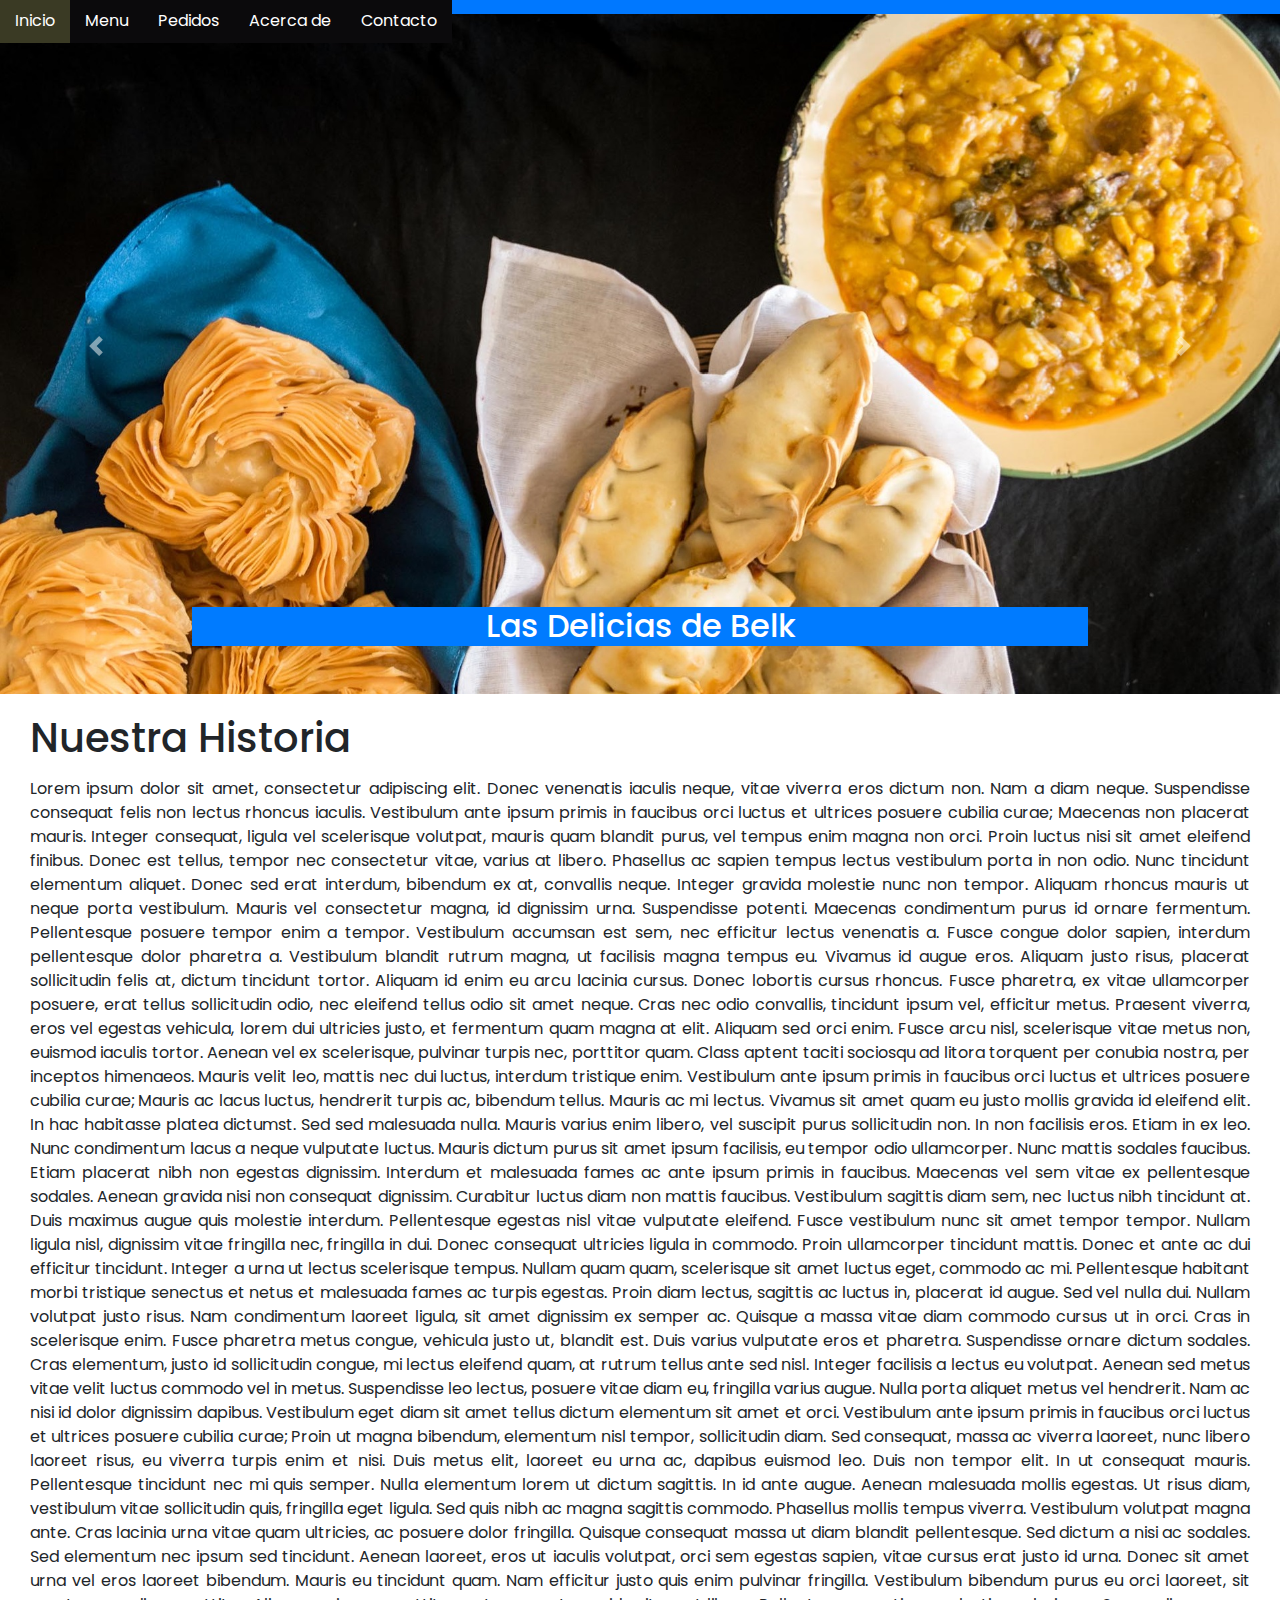
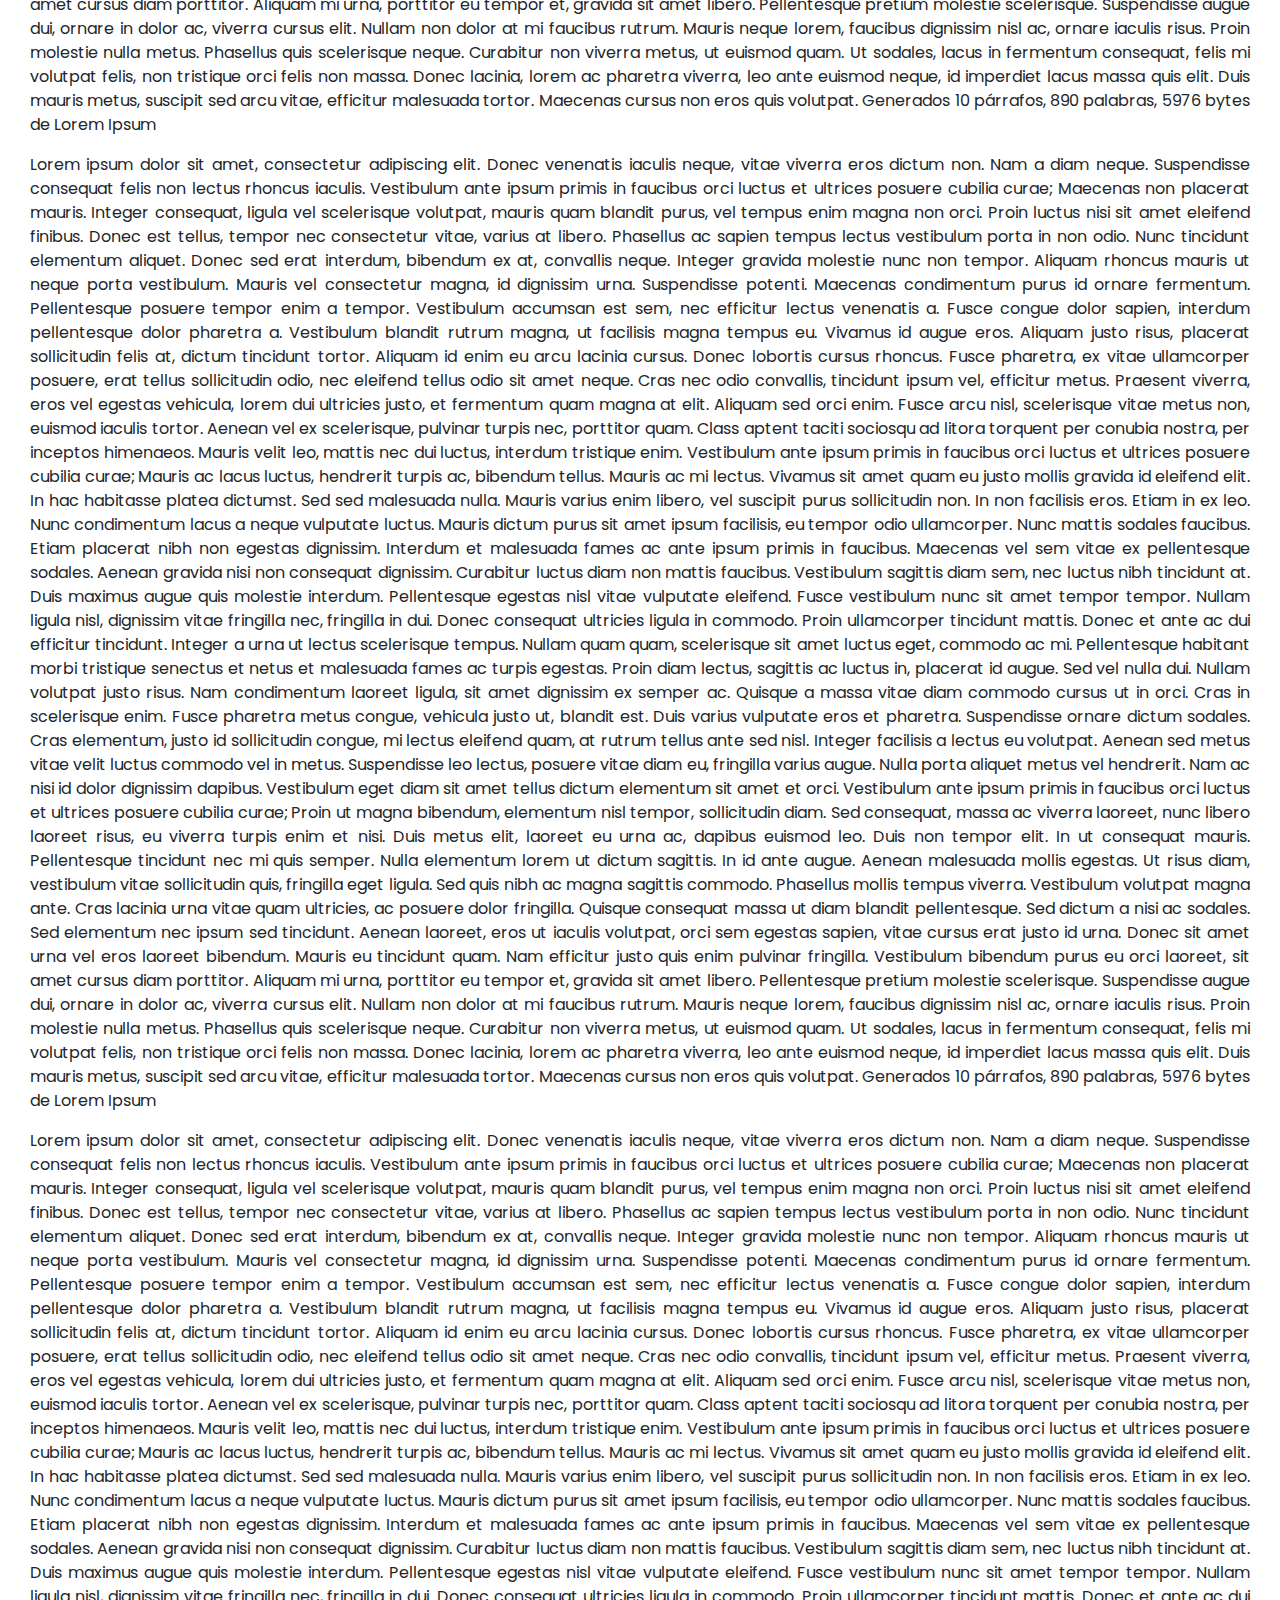
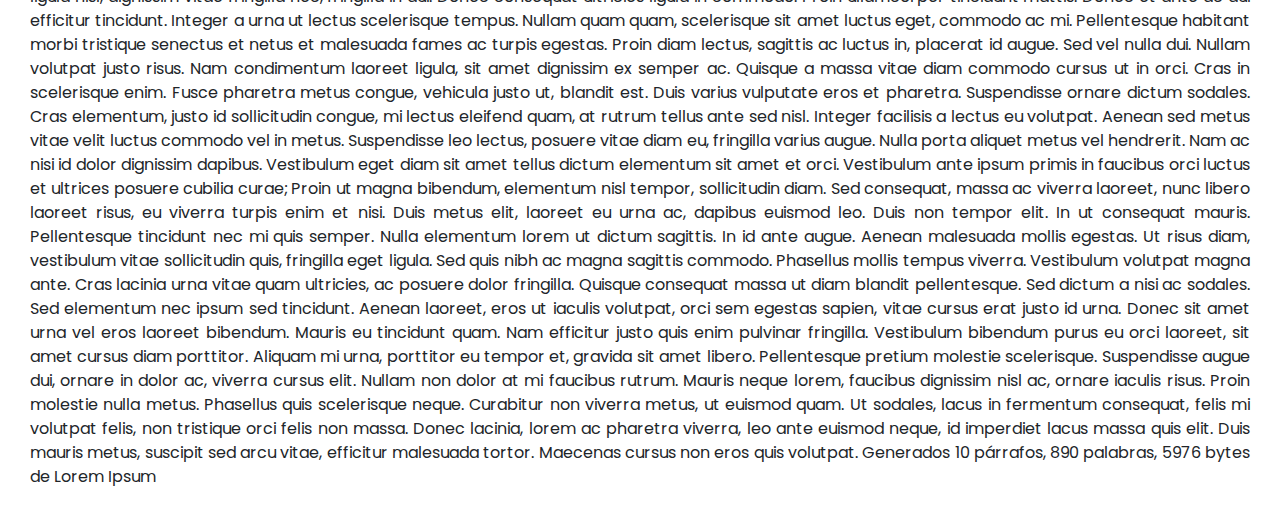
<file: tp final/web/index.html>
<!DOCTYPE html>
<html lang="en" dir="ltr">
  <head>
    <meta charset="utf-8">
    <meta name="viewport" content="width=device-width initial-scale=1.0">
    <title>Delicias de Belk</title>
    <link rel="stylesheet" href="https://cdn.jsdelivr.net/npm/bootstrap@4.0.0/dist/css/bootstrap.min.css" integrity="sha384-Gn5384xqQ1aoWXA+058RXPxPg6fy4IWvTNh0E263XmFcJlSAwiGgFAW/dAiS6JXm" crossorigin="anonymous">
    <link href="./css/estilos.css" rel="stylesheet" type="text/css">
      <link rel="shortcut icon" href="delicias.png">
    </head>
    <body>
    <div id="header">
    <ul class="nav">
            <li><a href="">Inicio</a></li>
            <li><a href="">Menu</a>
            <ul>
              <li><a href="">Entradas</a>
                <ul>
                  <li><a href="">Empanadas</a></li>
                  <li><a href="">Humitas</a></li>
                  <li><a href="">Tamales</a></li>
                </ul></li>
              <li><a href="">Platos Fuertes</a>
              <ul>
                <li><a href="">Locro</a></li>
                <li><a href="">Tallarines</a></li>
                <li><a href="">Milanesa</a></li>
              </ul></li>
              <li><a href="">Postres</a>
              <ul>
                <li><a href="">Helado</a></li>
                <li><a href="">Chocotorta</a></li>
                <li><a href="">Lemon Pie</a></li>
              </ul></li>
            </ul></li>
            <li><a href="">Pedidos</a><ul>
              <li><a href="login.html">Ingresar</a></li>
              <li><a href="pedido.html">Consultar</a></li>
            </ul></li>
            <li><a href="">Acerca de </a><ul>
                <li><a href="">Nosotros</a></li>
                <li><a href="http://www.facebook.com">Historia</a></li>
            </ul></li>
            <li><a href="">Contacto</a></li>
    </ul>
    </div>

    <div id="carouselExampleControls" class="carousel slide" data-ride="carousel">
      <hr>
      <div class="carousel-inner">
        <div class="carousel-item active">
          <img class="d-block w-100" src="./images/comida.jpg" alt="Primera Imagen">
          <div class="carousel-caption">
            <h2 class="bg-primary text-white">Las Delicias de Belk</h2>
          </div>
        </div>
        <div class="carousel-item">
          <img class="d-block w-100" src="./images/comida2.jpg" alt="Segunda Imagen">
          <div class="carousel-caption">
            <h2 class="bg-primary text-white">Las Delicias de Belk</h2>
          </div>
        </div>
        <div class="carousel-item">
          <img class="d-block w-100" src="./images/comida3.jpg" alt="Tercera Imagen">
          <div class="carousel-caption">
            <h2 class="bg-primary text-white">Las Delicias de Belk</h2>
          </div>
        </div>
      </div>
      <a class="carousel-control-prev" href="#carouselExampleControls" role="button" data-slide="prev">
        <span class="carousel-control-prev-icon" aria-hidden="true"></span>
        <span class="sr-only">Anterior</span>
      </a>
      <a class="carousel-control-next" href="#carouselExampleControls" role="button" data-slide="next">
        <span class="carousel-control-next-icon" aria-hidden="true"></span>
        <span class="sr-only">Siguiente</span>
      </a>
    </hr>
  </div>

  <script src="https://code.jquery.com/jquery-3.2.1.slim.min.js" integrity="sha384-KJ3o2DKtIkvYIK3UENzmM7KCkRr/rE9/Qpg6aAZGJwFDMVNA/GpGFF93hXpG5KkN" crossorigin="anonymous"></script>
  <script src="https://cdn.jsdelivr.net/npm/popper.js@1.12.9/dist/umd/popper.min.js" integrity="sha384-ApNbgh9B+Y1QKtv3Rn7W3mgPxhU9K/ScQsAP7hUibX39j7fakFPskvXusvfa0b4Q" crossorigin="anonymous"></script>
  <script src="https://cdn.jsdelivr.net/npm/bootstrap@4.0.0/dist/js/bootstrap.min.js" integrity="sha384-JZR6Spejh4U02d8jOt6vLEHfe/JQGiRRSQQxSfFWpi1MquVdAyjUar5+76PVCmYl" crossorigin="anonymous"></script>

    <div class="texto">
    <h1> Nuestra Historia</h1>
    <p>Lorem ipsum dolor sit amet, consectetur adipiscing elit. Donec venenatis iaculis neque, vitae viverra eros dictum non. Nam a diam neque. Suspendisse consequat felis non lectus rhoncus iaculis. Vestibulum ante ipsum primis in faucibus orci luctus et ultrices posuere cubilia curae; Maecenas non placerat mauris. Integer consequat, ligula vel scelerisque volutpat, mauris quam blandit purus, vel tempus enim magna non orci. Proin luctus nisi sit amet eleifend finibus. Donec est tellus, tempor nec consectetur vitae, varius at libero.

    Phasellus ac sapien tempus lectus vestibulum porta in non odio. Nunc tincidunt elementum aliquet. Donec sed erat interdum, bibendum ex at, convallis neque. Integer gravida molestie nunc non tempor. Aliquam rhoncus mauris ut neque porta vestibulum. Mauris vel consectetur magna, id dignissim urna. Suspendisse potenti. Maecenas condimentum purus id ornare fermentum. Pellentesque posuere tempor enim a tempor. Vestibulum accumsan est sem, nec efficitur lectus venenatis a. Fusce congue dolor sapien, interdum pellentesque dolor pharetra a.

    Vestibulum blandit rutrum magna, ut facilisis magna tempus eu. Vivamus id augue eros. Aliquam justo risus, placerat sollicitudin felis at, dictum tincidunt tortor. Aliquam id enim eu arcu lacinia cursus. Donec lobortis cursus rhoncus. Fusce pharetra, ex vitae ullamcorper posuere, erat tellus sollicitudin odio, nec eleifend tellus odio sit amet neque. Cras nec odio convallis, tincidunt ipsum vel, efficitur metus. Praesent viverra, eros vel egestas vehicula, lorem dui ultricies justo, et fermentum quam magna at elit.

    Aliquam sed orci enim. Fusce arcu nisl, scelerisque vitae metus non, euismod iaculis tortor. Aenean vel ex scelerisque, pulvinar turpis nec, porttitor quam. Class aptent taciti sociosqu ad litora torquent per conubia nostra, per inceptos himenaeos. Mauris velit leo, mattis nec dui luctus, interdum tristique enim. Vestibulum ante ipsum primis in faucibus orci luctus et ultrices posuere cubilia curae; Mauris ac lacus luctus, hendrerit turpis ac, bibendum tellus. Mauris ac mi lectus. Vivamus sit amet quam eu justo mollis gravida id eleifend elit. In hac habitasse platea dictumst. Sed sed malesuada nulla. Mauris varius enim libero, vel suscipit purus sollicitudin non. In non facilisis eros. Etiam in ex leo.

    Nunc condimentum lacus a neque vulputate luctus. Mauris dictum purus sit amet ipsum facilisis, eu tempor odio ullamcorper. Nunc mattis sodales faucibus. Etiam placerat nibh non egestas dignissim. Interdum et malesuada fames ac ante ipsum primis in faucibus. Maecenas vel sem vitae ex pellentesque sodales. Aenean gravida nisi non consequat dignissim. Curabitur luctus diam non mattis faucibus. Vestibulum sagittis diam sem, nec luctus nibh tincidunt at. Duis maximus augue quis molestie interdum.

    Pellentesque egestas nisl vitae vulputate eleifend. Fusce vestibulum nunc sit amet tempor tempor. Nullam ligula nisl, dignissim vitae fringilla nec, fringilla in dui. Donec consequat ultricies ligula in commodo. Proin ullamcorper tincidunt mattis. Donec et ante ac dui efficitur tincidunt. Integer a urna ut lectus scelerisque tempus. Nullam quam quam, scelerisque sit amet luctus eget, commodo ac mi. Pellentesque habitant morbi tristique senectus et netus et malesuada fames ac turpis egestas. Proin diam lectus, sagittis ac luctus in, placerat id augue. Sed vel nulla dui.

    Nullam volutpat justo risus. Nam condimentum laoreet ligula, sit amet dignissim ex semper ac. Quisque a massa vitae diam commodo cursus ut in orci. Cras in scelerisque enim. Fusce pharetra metus congue, vehicula justo ut, blandit est. Duis varius vulputate eros et pharetra. Suspendisse ornare dictum sodales. Cras elementum, justo id sollicitudin congue, mi lectus eleifend quam, at rutrum tellus ante sed nisl. Integer facilisis a lectus eu volutpat. Aenean sed metus vitae velit luctus commodo vel in metus. Suspendisse leo lectus, posuere vitae diam eu, fringilla varius augue. Nulla porta aliquet metus vel hendrerit. Nam ac nisi id dolor dignissim dapibus. Vestibulum eget diam sit amet tellus dictum elementum sit amet et orci. Vestibulum ante ipsum primis in faucibus orci luctus et ultrices posuere cubilia curae;

    Proin ut magna bibendum, elementum nisl tempor, sollicitudin diam. Sed consequat, massa ac viverra laoreet, nunc libero laoreet risus, eu viverra turpis enim et nisi. Duis metus elit, laoreet eu urna ac, dapibus euismod leo. Duis non tempor elit. In ut consequat mauris. Pellentesque tincidunt nec mi quis semper. Nulla elementum lorem ut dictum sagittis. In id ante augue. Aenean malesuada mollis egestas. Ut risus diam, vestibulum vitae sollicitudin quis, fringilla eget ligula. Sed quis nibh ac magna sagittis commodo. Phasellus mollis tempus viverra. Vestibulum volutpat magna ante. Cras lacinia urna vitae quam ultricies, ac posuere dolor fringilla. Quisque consequat massa ut diam blandit pellentesque. Sed dictum a nisi ac sodales.

    Sed elementum nec ipsum sed tincidunt. Aenean laoreet, eros ut iaculis volutpat, orci sem egestas sapien, vitae cursus erat justo id urna. Donec sit amet urna vel eros laoreet bibendum. Mauris eu tincidunt quam. Nam efficitur justo quis enim pulvinar fringilla. Vestibulum bibendum purus eu orci laoreet, sit amet cursus diam porttitor. Aliquam mi urna, porttitor eu tempor et, gravida sit amet libero.

    Pellentesque pretium molestie scelerisque. Suspendisse augue dui, ornare in dolor ac, viverra cursus elit. Nullam non dolor at mi faucibus rutrum. Mauris neque lorem, faucibus dignissim nisl ac, ornare iaculis risus. Proin molestie nulla metus. Phasellus quis scelerisque neque. Curabitur non viverra metus, ut euismod quam. Ut sodales, lacus in fermentum consequat, felis mi volutpat felis, non tristique orci felis non massa. Donec lacinia, lorem ac pharetra viverra, leo ante euismod neque, id imperdiet lacus massa quis elit. Duis mauris metus, suscipit sed arcu vitae, efficitur malesuada tortor. Maecenas cursus non eros quis volutpat.

    Generados 10 párrafos, 890 palabras, 5976 bytes de Lorem Ipsum </p>
    <p>Lorem ipsum dolor sit amet, consectetur adipiscing elit. Donec venenatis iaculis neque, vitae viverra eros dictum non. Nam a diam neque. Suspendisse consequat felis non lectus rhoncus iaculis. Vestibulum ante ipsum primis in faucibus orci luctus et ultrices posuere cubilia curae; Maecenas non placerat mauris. Integer consequat, ligula vel scelerisque volutpat, mauris quam blandit purus, vel tempus enim magna non orci. Proin luctus nisi sit amet eleifend finibus. Donec est tellus, tempor nec consectetur vitae, varius at libero.

    Phasellus ac sapien tempus lectus vestibulum porta in non odio. Nunc tincidunt elementum aliquet. Donec sed erat interdum, bibendum ex at, convallis neque. Integer gravida molestie nunc non tempor. Aliquam rhoncus mauris ut neque porta vestibulum. Mauris vel consectetur magna, id dignissim urna. Suspendisse potenti. Maecenas condimentum purus id ornare fermentum. Pellentesque posuere tempor enim a tempor. Vestibulum accumsan est sem, nec efficitur lectus venenatis a. Fusce congue dolor sapien, interdum pellentesque dolor pharetra a.

    Vestibulum blandit rutrum magna, ut facilisis magna tempus eu. Vivamus id augue eros. Aliquam justo risus, placerat sollicitudin felis at, dictum tincidunt tortor. Aliquam id enim eu arcu lacinia cursus. Donec lobortis cursus rhoncus. Fusce pharetra, ex vitae ullamcorper posuere, erat tellus sollicitudin odio, nec eleifend tellus odio sit amet neque. Cras nec odio convallis, tincidunt ipsum vel, efficitur metus. Praesent viverra, eros vel egestas vehicula, lorem dui ultricies justo, et fermentum quam magna at elit.

    Aliquam sed orci enim. Fusce arcu nisl, scelerisque vitae metus non, euismod iaculis tortor. Aenean vel ex scelerisque, pulvinar turpis nec, porttitor quam. Class aptent taciti sociosqu ad litora torquent per conubia nostra, per inceptos himenaeos. Mauris velit leo, mattis nec dui luctus, interdum tristique enim. Vestibulum ante ipsum primis in faucibus orci luctus et ultrices posuere cubilia curae; Mauris ac lacus luctus, hendrerit turpis ac, bibendum tellus. Mauris ac mi lectus. Vivamus sit amet quam eu justo mollis gravida id eleifend elit. In hac habitasse platea dictumst. Sed sed malesuada nulla. Mauris varius enim libero, vel suscipit purus sollicitudin non. In non facilisis eros. Etiam in ex leo.

    Nunc condimentum lacus a neque vulputate luctus. Mauris dictum purus sit amet ipsum facilisis, eu tempor odio ullamcorper. Nunc mattis sodales faucibus. Etiam placerat nibh non egestas dignissim. Interdum et malesuada fames ac ante ipsum primis in faucibus. Maecenas vel sem vitae ex pellentesque sodales. Aenean gravida nisi non consequat dignissim. Curabitur luctus diam non mattis faucibus. Vestibulum sagittis diam sem, nec luctus nibh tincidunt at. Duis maximus augue quis molestie interdum.

    Pellentesque egestas nisl vitae vulputate eleifend. Fusce vestibulum nunc sit amet tempor tempor. Nullam ligula nisl, dignissim vitae fringilla nec, fringilla in dui. Donec consequat ultricies ligula in commodo. Proin ullamcorper tincidunt mattis. Donec et ante ac dui efficitur tincidunt. Integer a urna ut lectus scelerisque tempus. Nullam quam quam, scelerisque sit amet luctus eget, commodo ac mi. Pellentesque habitant morbi tristique senectus et netus et malesuada fames ac turpis egestas. Proin diam lectus, sagittis ac luctus in, placerat id augue. Sed vel nulla dui.

    Nullam volutpat justo risus. Nam condimentum laoreet ligula, sit amet dignissim ex semper ac. Quisque a massa vitae diam commodo cursus ut in orci. Cras in scelerisque enim. Fusce pharetra metus congue, vehicula justo ut, blandit est. Duis varius vulputate eros et pharetra. Suspendisse ornare dictum sodales. Cras elementum, justo id sollicitudin congue, mi lectus eleifend quam, at rutrum tellus ante sed nisl. Integer facilisis a lectus eu volutpat. Aenean sed metus vitae velit luctus commodo vel in metus. Suspendisse leo lectus, posuere vitae diam eu, fringilla varius augue. Nulla porta aliquet metus vel hendrerit. Nam ac nisi id dolor dignissim dapibus. Vestibulum eget diam sit amet tellus dictum elementum sit amet et orci. Vestibulum ante ipsum primis in faucibus orci luctus et ultrices posuere cubilia curae;

    Proin ut magna bibendum, elementum nisl tempor, sollicitudin diam. Sed consequat, massa ac viverra laoreet, nunc libero laoreet risus, eu viverra turpis enim et nisi. Duis metus elit, laoreet eu urna ac, dapibus euismod leo. Duis non tempor elit. In ut consequat mauris. Pellentesque tincidunt nec mi quis semper. Nulla elementum lorem ut dictum sagittis. In id ante augue. Aenean malesuada mollis egestas. Ut risus diam, vestibulum vitae sollicitudin quis, fringilla eget ligula. Sed quis nibh ac magna sagittis commodo. Phasellus mollis tempus viverra. Vestibulum volutpat magna ante. Cras lacinia urna vitae quam ultricies, ac posuere dolor fringilla. Quisque consequat massa ut diam blandit pellentesque. Sed dictum a nisi ac sodales.

    Sed elementum nec ipsum sed tincidunt. Aenean laoreet, eros ut iaculis volutpat, orci sem egestas sapien, vitae cursus erat justo id urna. Donec sit amet urna vel eros laoreet bibendum. Mauris eu tincidunt quam. Nam efficitur justo quis enim pulvinar fringilla. Vestibulum bibendum purus eu orci laoreet, sit amet cursus diam porttitor. Aliquam mi urna, porttitor eu tempor et, gravida sit amet libero.

    Pellentesque pretium molestie scelerisque. Suspendisse augue dui, ornare in dolor ac, viverra cursus elit. Nullam non dolor at mi faucibus rutrum. Mauris neque lorem, faucibus dignissim nisl ac, ornare iaculis risus. Proin molestie nulla metus. Phasellus quis scelerisque neque. Curabitur non viverra metus, ut euismod quam. Ut sodales, lacus in fermentum consequat, felis mi volutpat felis, non tristique orci felis non massa. Donec lacinia, lorem ac pharetra viverra, leo ante euismod neque, id imperdiet lacus massa quis elit. Duis mauris metus, suscipit sed arcu vitae, efficitur malesuada tortor. Maecenas cursus non eros quis volutpat.

    Generados 10 párrafos, 890 palabras, 5976 bytes de Lorem Ipsum</p>
    <p>Lorem ipsum dolor sit amet, consectetur adipiscing elit. Donec venenatis iaculis neque, vitae viverra eros dictum non. Nam a diam neque. Suspendisse consequat felis non lectus rhoncus iaculis. Vestibulum ante ipsum primis in faucibus orci luctus et ultrices posuere cubilia curae; Maecenas non placerat mauris. Integer consequat, ligula vel scelerisque volutpat, mauris quam blandit purus, vel tempus enim magna non orci. Proin luctus nisi sit amet eleifend finibus. Donec est tellus, tempor nec consectetur vitae, varius at libero.

    Phasellus ac sapien tempus lectus vestibulum porta in non odio. Nunc tincidunt elementum aliquet. Donec sed erat interdum, bibendum ex at, convallis neque. Integer gravida molestie nunc non tempor. Aliquam rhoncus mauris ut neque porta vestibulum. Mauris vel consectetur magna, id dignissim urna. Suspendisse potenti. Maecenas condimentum purus id ornare fermentum. Pellentesque posuere tempor enim a tempor. Vestibulum accumsan est sem, nec efficitur lectus venenatis a. Fusce congue dolor sapien, interdum pellentesque dolor pharetra a.

    Vestibulum blandit rutrum magna, ut facilisis magna tempus eu. Vivamus id augue eros. Aliquam justo risus, placerat sollicitudin felis at, dictum tincidunt tortor. Aliquam id enim eu arcu lacinia cursus. Donec lobortis cursus rhoncus. Fusce pharetra, ex vitae ullamcorper posuere, erat tellus sollicitudin odio, nec eleifend tellus odio sit amet neque. Cras nec odio convallis, tincidunt ipsum vel, efficitur metus. Praesent viverra, eros vel egestas vehicula, lorem dui ultricies justo, et fermentum quam magna at elit.

    Aliquam sed orci enim. Fusce arcu nisl, scelerisque vitae metus non, euismod iaculis tortor. Aenean vel ex scelerisque, pulvinar turpis nec, porttitor quam. Class aptent taciti sociosqu ad litora torquent per conubia nostra, per inceptos himenaeos. Mauris velit leo, mattis nec dui luctus, interdum tristique enim. Vestibulum ante ipsum primis in faucibus orci luctus et ultrices posuere cubilia curae; Mauris ac lacus luctus, hendrerit turpis ac, bibendum tellus. Mauris ac mi lectus. Vivamus sit amet quam eu justo mollis gravida id eleifend elit. In hac habitasse platea dictumst. Sed sed malesuada nulla. Mauris varius enim libero, vel suscipit purus sollicitudin non. In non facilisis eros. Etiam in ex leo.

    Nunc condimentum lacus a neque vulputate luctus. Mauris dictum purus sit amet ipsum facilisis, eu tempor odio ullamcorper. Nunc mattis sodales faucibus. Etiam placerat nibh non egestas dignissim. Interdum et malesuada fames ac ante ipsum primis in faucibus. Maecenas vel sem vitae ex pellentesque sodales. Aenean gravida nisi non consequat dignissim. Curabitur luctus diam non mattis faucibus. Vestibulum sagittis diam sem, nec luctus nibh tincidunt at. Duis maximus augue quis molestie interdum.

    Pellentesque egestas nisl vitae vulputate eleifend. Fusce vestibulum nunc sit amet tempor tempor. Nullam ligula nisl, dignissim vitae fringilla nec, fringilla in dui. Donec consequat ultricies ligula in commodo. Proin ullamcorper tincidunt mattis. Donec et ante ac dui efficitur tincidunt. Integer a urna ut lectus scelerisque tempus. Nullam quam quam, scelerisque sit amet luctus eget, commodo ac mi. Pellentesque habitant morbi tristique senectus et netus et malesuada fames ac turpis egestas. Proin diam lectus, sagittis ac luctus in, placerat id augue. Sed vel nulla dui.

    Nullam volutpat justo risus. Nam condimentum laoreet ligula, sit amet dignissim ex semper ac. Quisque a massa vitae diam commodo cursus ut in orci. Cras in scelerisque enim. Fusce pharetra metus congue, vehicula justo ut, blandit est. Duis varius vulputate eros et pharetra. Suspendisse ornare dictum sodales. Cras elementum, justo id sollicitudin congue, mi lectus eleifend quam, at rutrum tellus ante sed nisl. Integer facilisis a lectus eu volutpat. Aenean sed metus vitae velit luctus commodo vel in metus. Suspendisse leo lectus, posuere vitae diam eu, fringilla varius augue. Nulla porta aliquet metus vel hendrerit. Nam ac nisi id dolor dignissim dapibus. Vestibulum eget diam sit amet tellus dictum elementum sit amet et orci. Vestibulum ante ipsum primis in faucibus orci luctus et ultrices posuere cubilia curae;

    Proin ut magna bibendum, elementum nisl tempor, sollicitudin diam. Sed consequat, massa ac viverra laoreet, nunc libero laoreet risus, eu viverra turpis enim et nisi. Duis metus elit, laoreet eu urna ac, dapibus euismod leo. Duis non tempor elit. In ut consequat mauris. Pellentesque tincidunt nec mi quis semper. Nulla elementum lorem ut dictum sagittis. In id ante augue. Aenean malesuada mollis egestas. Ut risus diam, vestibulum vitae sollicitudin quis, fringilla eget ligula. Sed quis nibh ac magna sagittis commodo. Phasellus mollis tempus viverra. Vestibulum volutpat magna ante. Cras lacinia urna vitae quam ultricies, ac posuere dolor fringilla. Quisque consequat massa ut diam blandit pellentesque. Sed dictum a nisi ac sodales.

    Sed elementum nec ipsum sed tincidunt. Aenean laoreet, eros ut iaculis volutpat, orci sem egestas sapien, vitae cursus erat justo id urna. Donec sit amet urna vel eros laoreet bibendum. Mauris eu tincidunt quam. Nam efficitur justo quis enim pulvinar fringilla. Vestibulum bibendum purus eu orci laoreet, sit amet cursus diam porttitor. Aliquam mi urna, porttitor eu tempor et, gravida sit amet libero.

    Pellentesque pretium molestie scelerisque. Suspendisse augue dui, ornare in dolor ac, viverra cursus elit. Nullam non dolor at mi faucibus rutrum. Mauris neque lorem, faucibus dignissim nisl ac, ornare iaculis risus. Proin molestie nulla metus. Phasellus quis scelerisque neque. Curabitur non viverra metus, ut euismod quam. Ut sodales, lacus in fermentum consequat, felis mi volutpat felis, non tristique orci felis non massa. Donec lacinia, lorem ac pharetra viverra, leo ante euismod neque, id imperdiet lacus massa quis elit. Duis mauris metus, suscipit sed arcu vitae, efficitur malesuada tortor. Maecenas cursus non eros quis volutpat.

    Generados 10 párrafos, 890 palabras, 5976 bytes de Lorem Ipsum</p>
    </div>
  </body>
</html>
</file>
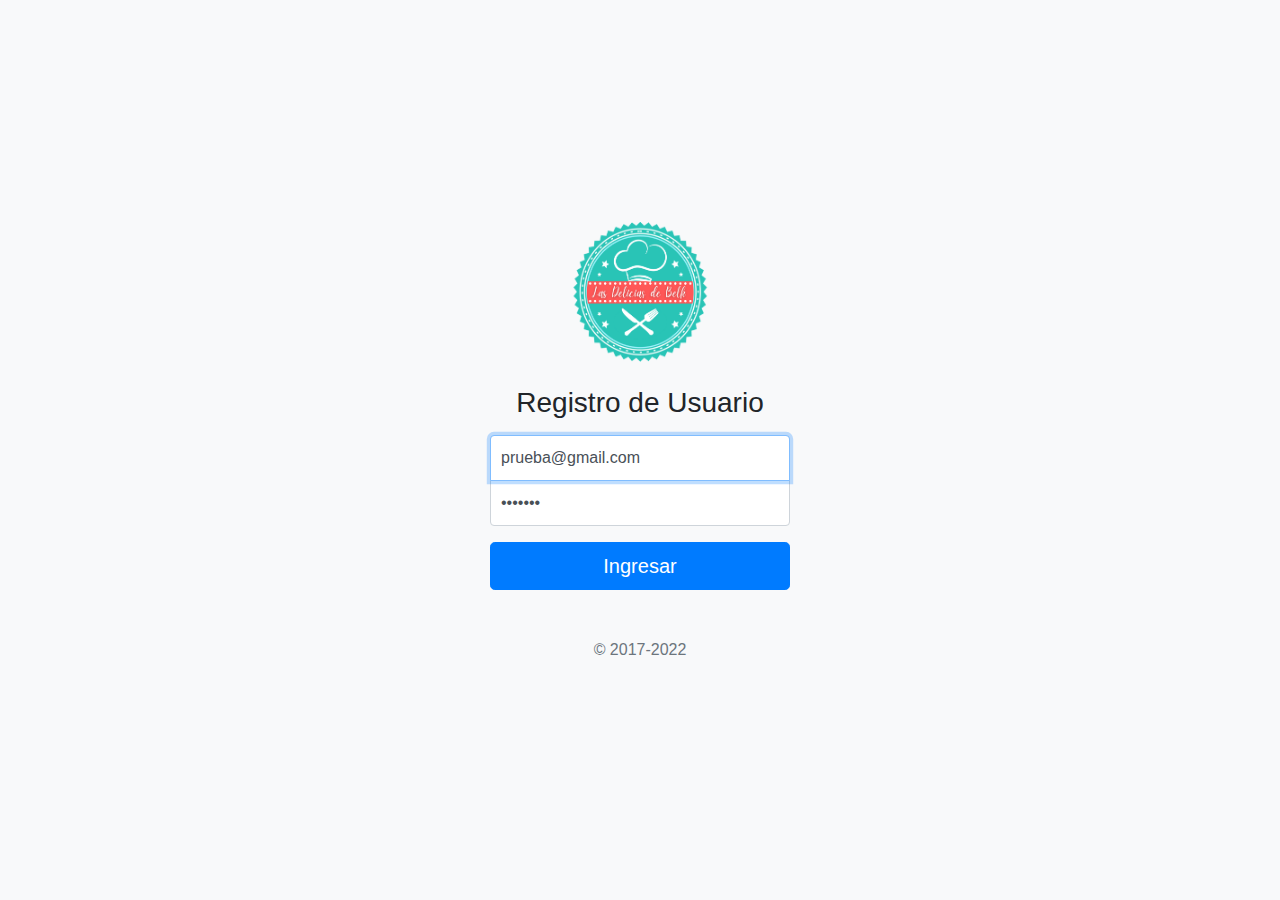
<file: tp final/web/login.html>
<!doctype html>
<html lang="en">
  <head>
    <meta charset="utf-8">
    <meta name="viewport" content="width=device-width, initial-scale=1, shrink-to-fit=no">
    <meta name="description" content="">
    <meta name="author" content="Mark Otto, Jacob Thornton, and Bootstrap contributors">
    <meta name="generator" content="Jekyll v4.1.1">
    <title>Login de Usuario</title>


    <!-- Bootstrap core CSS -->
<link href="./css/bootstrap.min.css" rel="stylesheet">


    <style>
      .bd-placeholder-img {
        font-size: 1.125rem;
        text-anchor: middle;
        -webkit-user-select: none;
        -moz-user-select: none;
        -ms-user-select: none;
        user-select: none;
      }

      @media (min-width: 768px) {
        .bd-placeholder-img-lg {
          font-size: 3.5rem;
        }
      }
    </style>
    <!-- Custom styles for this template -->
    <link href="./css/signin.css" rel="stylesheet">
  </head>
  <body class="text-center bg-light">
  <form class="form-signin" action="checkuser" method="post">

        <img class="mb-4" src="./images/delicias.png" alt="" width="160" height="140">
        <h1 class="h3 mb-3 font-weight-normal">Registro de Usuario</h1>
        <label for="inputEmail" class="sr-only">Email / Usuario</label>
        <input type="email" id="inputEmail" name="inputEmail" class="form-control" placeholder="Email address" value="prueba@gmail.com" required autofocus>
        <label for="inputPassword" class="sr-only">Clave</label>
        <input type="password" id="inputPassword" name="inputPassword" class="form-control" placeholder="Password" value="miclave" required>
        <div class="checkbox mb-3">

        </div>
        <button class="btn btn-lg btn-primary btn-block" type="submit">Ingresar</button>
        <p class="mt-5 mb-3 text-muted">&copy; 2017-2022</p>
</form>
</body>
</html>
</file>
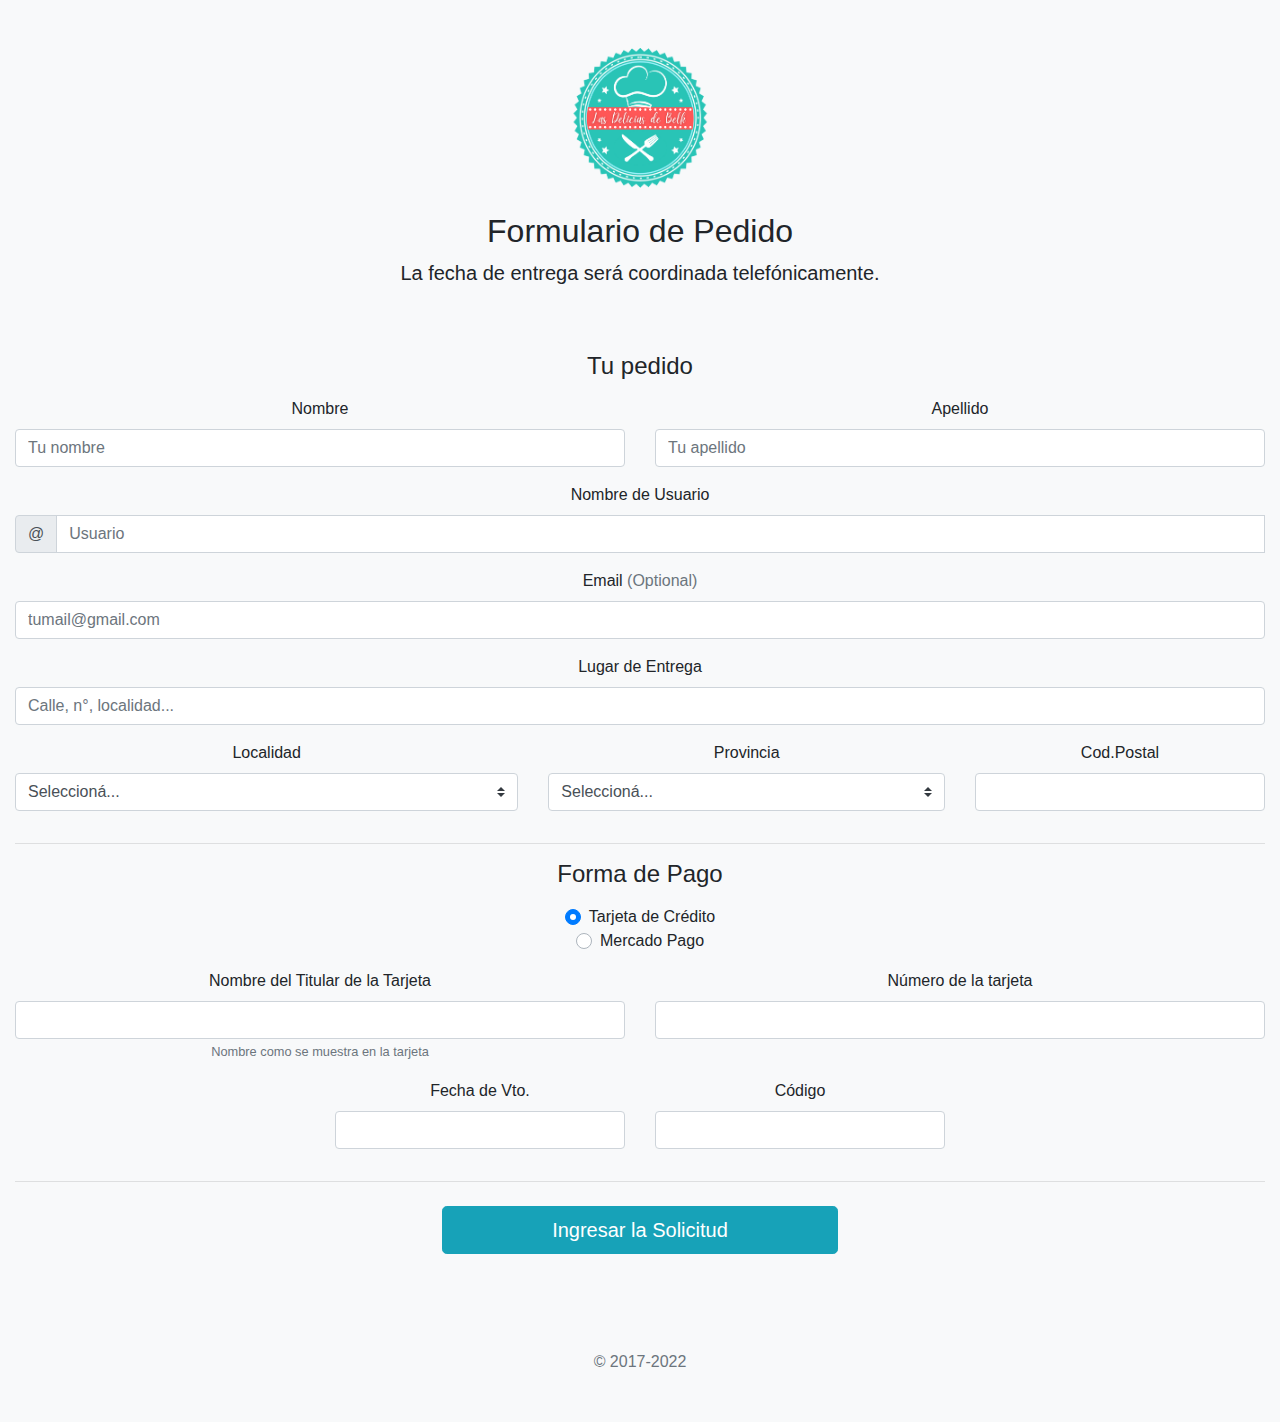
<file: tp final/web/pedido.html>
<!doctype html>
<html lang="es">
  <head>
    <meta charset="utf-8">
    <meta name="viewport" content="width=device-width, initial-scale=1, shrink-to-fit=no">
    <meta name="description" content="">
    <meta name="author" content="">
    <meta name="generator" content="">
    <title>Registro de Pedido</title>

    <!-- Bootstrap core CSS -->
		<link href="./css/bootstrap.min.css" rel="stylesheet">


    <style>
      .bd-placeholder-img {
        font-size: 1.125rem;
        text-anchor: middle;
        -webkit-user-select: none;
        -moz-user-select: none;
        -ms-user-select: none;
        user-select: none;
      }

      @media (min-width: 768px) {
        .bd-placeholder-img-lg {
          font-size: 3.5rem;
        }
      }
    </style>
    <!-- Custom styles for this template -->
    <link href="./css/form-validation.css" rel="stylesheet">
  </head>

  <body class="bg-light">
  <div class="py-5 text-center">
    <img class="d-block mx-auto mb-4" src="./images/delicias.png" alt="" width="160" height="140">
    <h2>Formulario de Pedido</h2>
    <p class="lead">La fecha de entrega será coordinada telefónicamente.</p>
  </div>


    <div class="col-md-12  text-center">
      <h4 class="mb-3">Tu pedido</h4>
      <form class="needs-validation" novalidate>
        <div class="row">
          <div class="col-md-6 mb-3">
            <label for="firstName">Nombre</label>
            <input type="text" class="form-control" id="firstName" placeholder="Tu nombre" value="" required>
            <div class="invalid-feedback">
              Faltó ingresar el nombre.
            </div>
          </div>
          <div class="col-md-6 mb-3">
            <label for="lastName">Apellido</label>
            <input type="text" class="form-control" id="lastName" placeholder="Tu apellido" value="" required>
            <div class="invalid-feedback">
              Faltó ingresar el apellido.
            </div>
          </div>
        </div>

        <div class="mb-3">
          <label for="username">Nombre de Usuario</label>
          <div class="input-group">
            <div class="input-group-prepend">
              <span class="input-group-text">@</span>
            </div>
            <input type="text" class="form-control" id="username" placeholder="Usuario" required>
            <div class="invalid-feedback" style="width: 100%;">
              Faltó ingresar el usuario.
            </div>
          </div>
        </div>

        <div class="mb-3">
          <label for="email">Email <span class="text-muted">(Optional)</span></label>
          <input type="email" class="form-control" id="email" placeholder="tumail@gmail.com">
          <div class="invalid-feedback">
            El Email parece inválido.
          </div>
        </div>

        <div class="mb-3">
          <label for="address">Lugar de Entrega</label>
          <input type="text" class="form-control" id="address" placeholder="Calle, n°, localidad..." required>
          <div class="invalid-feedback">
            Faltó ingresar el domicilio de entrega.
          </div>
        </div>



        <div class="row">
          <div class="col-md-5 mb-3">
            <label for="country">Localidad</label>
            <select class="custom-select d-block w-100" id="country" required>
              <option value="">Seleccioná...</option>
              <option>Moreno</option>
            </select>
            <div class="invalid-feedback">
              Seleccioná una localidad válida.
            </div>
          </div>
          <div class="col-md-4 mb-3">
            <label for="state">Provincia</label>
            <select class="custom-select d-block w-100" id="state" required>
              <option value="">Seleccioná...</option>
              <option>Buenos Aires</option>
              <option>Tucumán</option>
            </select>
            <div class="invalid-feedback">
              Seleccioná una provincia válida.
            </div>
          </div>
          <div class="col-md-3 mb-3">
            <label for="zip">Cod.Postal</label>
            <input type="text" class="form-control" id="zip" placeholder="" required>
            <div class="invalid-feedback">
              Faltó ingresar el Código Postal.
            </div>
          </div>
        </div>


        <hr class="mb-6">

        <h4 class="mb-3">Forma de Pago</h4>

        <div class="d-block my-3">
          <div class="custom-control custom-radio">
            <input id="credit" name="paymentMethod" type="radio" class="custom-control-input" checked required>
            <label class="custom-control-label" for="credit">Tarjeta de Crédito</label>
          </div>
          <div class="custom-control custom-radio">
            <input id="debit" name="paymentMethod" type="radio" class="custom-control-input" required>
            <label class="custom-control-label" for="debit">Mercado Pago</label>
          </div>

        </div>
        <div class="row">
          <div class="col-md-6 mb-3">
            <label for="cc-name">Nombre del Titular de la Tarjeta</label>
            <input type="text" class="form-control" id="cc-name" placeholder="" required>
            <small class="text-muted">Nombre como se muestra en la tarjeta</small>
            <div class="invalid-feedback">
              El nombre debe ser ingresado.
            </div>
          </div>
          <div class="col-md-6 mb-3">
            <label for="cc-number">Número de la tarjeta</label>
            <input type="text" class="form-control" id="cc-number" placeholder="" required>
            <div class="invalid-feedback">
              El n° es obligatorio.
            </div>
          </div>
        </div>
        <div class="row">
		          <div class="col-md-3 mb-3"></div>
          <div class="col-md-3 mb-3">
            <label for="cc-expiration">Fecha de Vto.</label>
            <input type="text" class="form-control" id="cc-expiration" placeholder="" required>
            <div class="invalid-feedback">
              Falta ingresar la fecha de Vto.
            </div>
          </div>
          <div class="col-md-3 mb-3">
            <label for="cc-cvv">Código</label>
            <input type="text" class="form-control" id="cc-cvv" placeholder="" required>
            <div class="invalid-feedback">
              N° de seguridad obligatorio.
            </div>
          </div>
        </div>
		        <hr class="mb-4">
		<div class="row">
		<div class="col-4"></div>
		<div class="col-4">
        <button class="btn btn-info btn-lg btn-block" type="submit">Ingresar la Solicitud</button>
		</div>
		</div>
      </form>
    </div>
  </div>

  <footer class="my-5 pt-5 text-muted text-center text-small">
    <p class="mb-1">&copy; 2017-2022</p>

  </footer>
</div>
		<script src="./js/jquery.js"></script>
        <script src="./js/form-validation.js"></script></body>
</html>
</file>
<file: tp final/web/css/estilos.css>
@import url('https://fonts.googleapis.com/css?family=Poppins:400,500,600');

* {
    margin: 0px;
    padding: 0px;
}

body {
  background: #ffffff;
  font-family: 'Poppins', sans-serif;
  overflow-x: hidden;
}

p {
		margin-top:15px;
}

hr {
	background-color: #0078FF;
	height:15px;
	margin-bottom:-1px;
	margin-top: -1px;
}
#header{
    margin: 0px 0px;
    width: 500px;

    position:fixed;
    z-index:2;
	text-align:right;
}

ul, ol {
    list-style:none;
}

.nav li a {
        background-color: rgb(11, 10, 12);
        color: white;
        text-decoration: none;
        padding: 10px 15px;
        display: block;
}

.nav li a:hover{

    background-color: rgb(58, 58, 36);

}

.nav > li {
        float: left;
}

.nav li ul{
   display:none;
   position:absolute;
   min-width: 140px;
}

.nav li:hover > ul {
        display:block;
}

.nav li ul li {
    position:relative;
}

.nav li ul li ul {
    right: -140px;
    top:0px;
}

.imagen{
	z-index:1;
    position:relative;
    margin: 0px;

}

.texto{
	z-index:1;
    position:relative;
    margin: 20px 30px 0px 30px;
	text-align:justify

}
</file>
<file: tp final/web/css/signin.css>
html,
body {
  height: 100%;
}

body {
  display: -ms-flexbox;
  display: flex;
  -ms-flex-align: center;
  align-items: center;
  padding-top: 40px;
  padding-bottom: 40px;
  background-color: #f5f5f5;
}

.form-signin {
  width: 100%;
  max-width: 330px;
  padding: 15px;
  margin: auto;
}
.form-signin .checkbox {
  font-weight: 400;
}
.form-signin .form-control {
  position: relative;
  box-sizing: border-box;
  height: auto;
  padding: 10px;
  font-size: 16px;
}
.form-signin .form-control:focus {
  z-index: 2;
}
.form-signin input[type="email"] {
  margin-bottom: -1px;
  border-bottom-right-radius: 0;
  border-bottom-left-radius: 0;
}
.form-signin input[type="password"] {
  margin-bottom: 10px;
  border-top-left-radius: 0;
  border-top-right-radius: 0;
}
</file>
<file: tp final/web/css/form-validation.css>
.container {
  max-width: 960px;
}

.lh-condensed { line-height: 1.25; }
</file>
